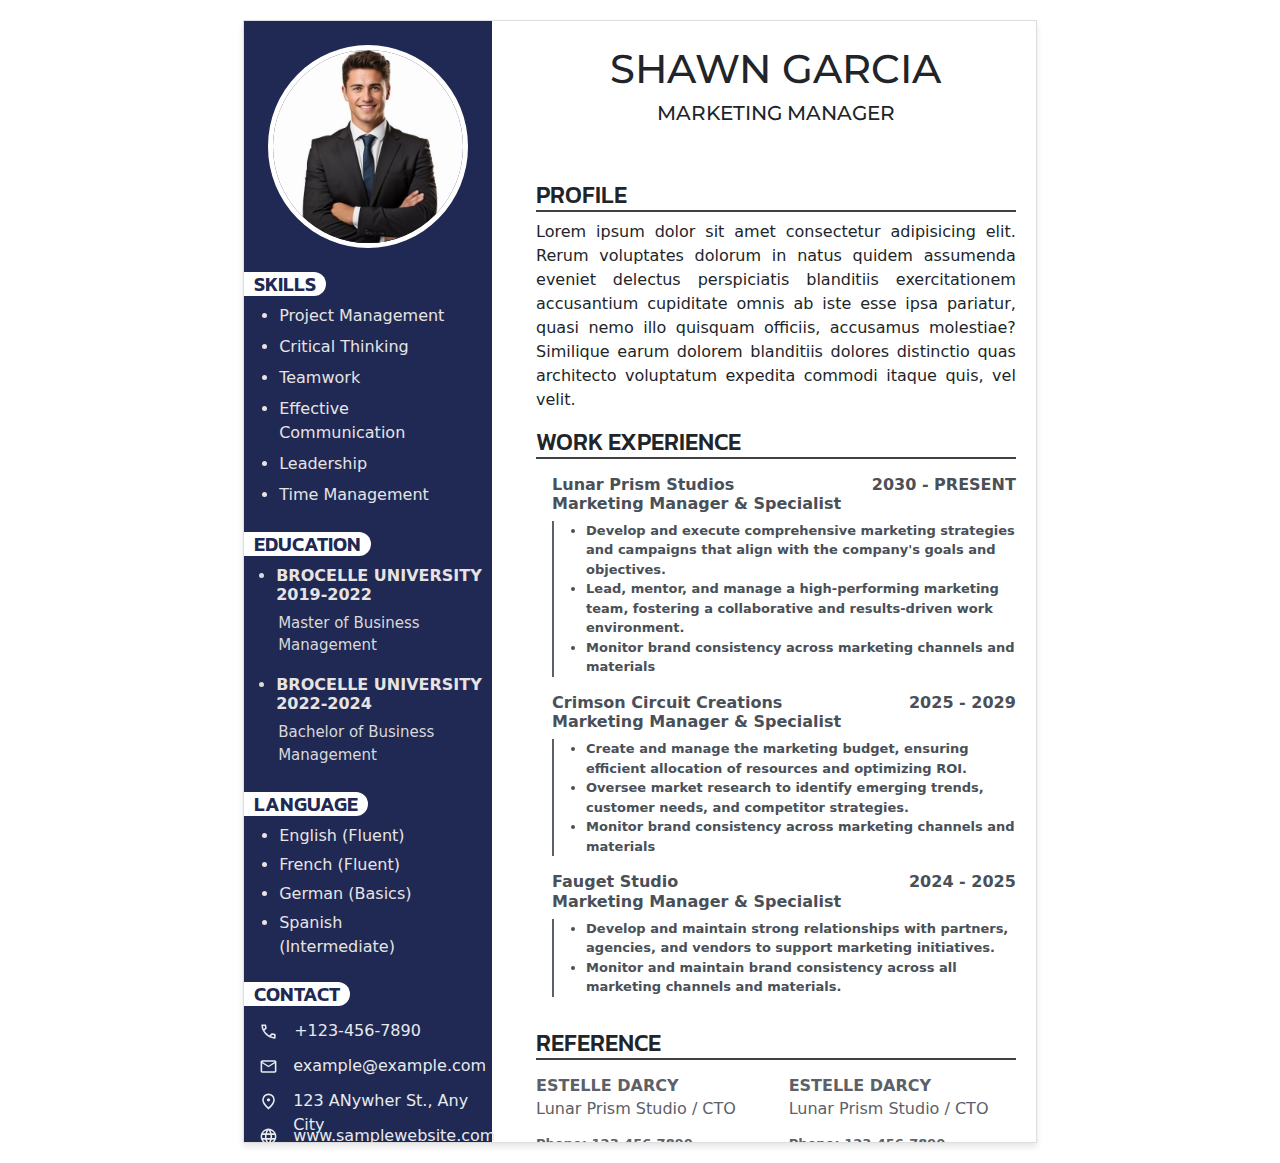
<file: index.html>
<!DOCTYPE html>
<html lang="en">
<head>
    <meta charset="UTF-8">
    <meta name="viewport" content="width=device-width, initial-scale=1.0">
    <title> 2 Document</title>
    <link rel="stylesheet" href="style.css">
    <link href="https://cdn.jsdelivr.net/npm/bootstrap@5.3.3/dist/css/bootstrap.min.css" rel="stylesheet" integrity="sha384-QWTKZyjpPEjISv5WaRU9OFeRpok6YctnYmDr5pNlyT2bRjXh0JMhjY6hW+ALEwIH" crossorigin="anonymous">
</head>
<body>
    <script src="https://cdn.jsdelivr.net/npm/bootstrap@5.3.3/dist/js/bootstrap.bundle.min.js" integrity="sha384-YvpcrYf0tY3lHB60NNkmXc5s9fDVZLESaAA55NDzOxhy9GkcIdslK1eN7N6jIeHz" crossorigin="anonymous"></script>
    <div class="content">
        <div class="a4-template">
            <div class="row h-100 d-flex">
            <div class="col-4 h-100 ">
                <div class="left-side h-100">
                    <div class="profile-image  d-flex justify-content-center rounded">
                        <img class="rounded-circle .img-fluid profile-pic m-4" src="Profiles/Photo.jpg"alt="IMG">
                    </div>
        <!-- ========== Start skills ========== -->
                    <div class="skills mb-2" >
                        <h5 class="text-nowrap ">Skills</h5>
                        <ul>
                            <li>Project Management</li>
                            <li>Critical Thinking</li>
                            <li>Teamwork</li>
                            <li>Effective Communication</li>
                            <li>Leadership</li>
                            <li>Time Management</li>
                        </ul>
                    </div>
        <!-- ========== End skills ========== -->
        <!-- ========== Start Education ========== -->
                    <div class="education mb-2">
                        <h5>Education</h5>
                          <ul>
                            <li>
                                <div class="bachelors">
                                 <h6>BROCELLE UNIVERSITY<br> 2019-2022</h6>
                                 <p>Master of Business Management</p>  
                                </div>
                                </li>
                                <li>
                                    <div class="masters">
                                        <h6>BROCELLE UNIVERSITY <br> 2022-2024</h6>
                                        <p>Bachelor of Business Management</p>
                                    </div>
                                </li>
                            </ul>
                    </div>
        <!-- ========== End Education ========== -->
                    <!-------Start Language------->
                    <div class="language mb-2">
                        <h5>LANGUAGE</h5>
                        <ul>
                            <li>English (Fluent)</li>
                            <li>French (Fluent)</li>
                            <li>German (Basics)</li>
                            <li>Spanish (Intermediate)</li>
                        </ul>
                    </div>
                    <!-------End Language------->
                    <!-------Start Contact------>
                    <div class="contact">
                        <h5>CONTACT</h5>
                        <ul>
                            <li class="d-flex">
                                <span style="width: 20px; height: 20px;">
                                    <svg xmlns="http://www.w3.org/2000/svg" height="19px" viewBox="0 -960 960 960" width="19px" fill="#e8eaed"><path d="M798-120q-125 0-247-54.5T329-329Q229-429 174.5-551T120-798q0-18 12-30t30-12h162q14 0 25 9.5t13 22.5l26 140q2 16-1 27t-11 19l-97 98q20 37 47.5 71.5T387-386q31 31 65 57.5t72 48.5l94-94q9-9 23.5-13.5T670-390l138 28q14 4 23 14.5t9 23.5v162q0 18-12 30t-30 12ZM241-600l66-66-17-94h-89q5 41 14 81t26 79Zm358 358q39 17 79.5 27t81.5 13v-88l-94-19-67 67ZM241-600Zm358 358Z"/></svg>
                                </span>
                                    <p>+123-456-7890</p>
                                
                            </li>
                            <li class="d-flex">
                                <span style="width: 20px; height: 20px;">
                                    <svg xmlns="http://www.w3.org/2000/svg" height="19px" viewBox="0 -960 960 960" width="19px" fill="#e8eaed"><path d="M160-160q-33 0-56.5-23.5T80-240v-480q0-33 23.5-56.5T160-800h640q33 0 56.5 23.5T880-720v480q0 33-23.5 56.5T800-160H160Zm320-280L160-640v400h640v-400L480-440Zm0-80 320-200H160l320 200ZM160-640v-80 480-400Z"/></svg>
                                </span>
                                <p>example@example.com</p>
                            </li>
                            <li class="d-flex">
                                <span style="width: 20px; height: 20px;">
                                    <svg xmlns="http://www.w3.org/2000/svg" height="19px" viewBox="0 -960 960 960" width="19px" fill="#e8eaed"><path d="M480-480q33 0 56.5-23.5T560-560q0-33-23.5-56.5T480-640q-33 0-56.5 23.5T400-560q0 33 23.5 56.5T480-480Zm0 294q122-112 181-203.5T720-552q0-109-69.5-178.5T480-800q-101 0-170.5 69.5T240-552q0 71 59 162.5T480-186Zm0 106Q319-217 239.5-334.5T160-552q0-150 96.5-239T480-880q127 0 223.5 89T800-552q0 100-79.5 217.5T480-80Zm0-480Z"/></svg>
                                </span>
                                <p>123 ANywher St., Any City</p>
                            </li>
                            <li class="d-flex">
                                <span style="width: 20px; height: 20px;">
                                    <svg xmlns="http://www.w3.org/2000/svg" height="19px" viewBox="0 -960 960 960" width="19px" fill="#e8eaed"><path d="M480-80q-82 0-155-31.5t-127.5-86Q143-252 111.5-325T80-480q0-83 31.5-155.5t86-127Q252-817 325-848.5T480-880q83 0 155.5 31.5t127 86q54.5 54.5 86 127T880-480q0 82-31.5 155t-86 127.5q-54.5 54.5-127 86T480-80Zm0-82q26-36 45-75t31-83H404q12 44 31 83t45 75Zm-104-16q-18-33-31.5-68.5T322-320H204q29 50 72.5 87t99.5 55Zm208 0q56-18 99.5-55t72.5-87H638q-9 38-22.5 73.5T584-178ZM170-400h136q-3-20-4.5-39.5T300-480q0-21 1.5-40.5T306-560H170q-5 20-7.5 39.5T160-480q0 21 2.5 40.5T170-400Zm216 0h188q3-20 4.5-39.5T580-480q0-21-1.5-40.5T574-560H386q-3 20-4.5 39.5T380-480q0 21 1.5 40.5T386-400Zm268 0h136q5-20 7.5-39.5T800-480q0-21-2.5-40.5T790-560H654q3 20 4.5 39.5T660-480q0 21-1.5 40.5T654-400Zm-16-240h118q-29-50-72.5-87T584-782q18 33 31.5 68.5T638-640Zm-234 0h152q-12-44-31-83t-45-75q-26 36-45 75t-31 83Zm-200 0h118q9-38 22.5-73.5T376-782q-56 18-99.5 55T204-640Z"/></svg>
                                </span>
                                <p>www.samplewebsite.com</p>
                            </li>
                        </ul>
                    </div>
                    <!-------End Contact------->
                </div>
            </div>

            <div class="col-8">
                <div class="right-side ">
                    <div class="personal-details mb-5 mt-4 d-flex  justify-content-center
                    align-items-center flex-column">
                        <h1>SHAWN GARCIA</h1>
                        <h5> MARKETING MANAGER</h5>    
                    </div>

                    <div class="profile mt-5 mb-0">
                        <h4>Profile</h4>
                        <p class="p-0 ">Lorem ipsum dolor sit amet consectetur adipisicing elit. Rerum voluptates dolorum in natus quidem assumenda eveniet delectus perspiciatis blanditiis exercitationem accusantium cupiditate omnis ab iste esse ipsa pariatur, quasi nemo illo quisquam officiis, accusamus molestiae? Similique earum dolorem blanditiis dolores distinctio quas architecto voluptatum expedita commodi itaque quis, vel velit.</p>
                    </div>

                    <div class="work-experience">
                        <h4>work experience</h4>
                        <div class="work-experience-details-box ps-3 mt-3">
                            <div class=" work-experience-details ">
                                <div class="working-area d-flex justify-content-between">
                                    <h6 class="fw-semibold text-dark-emphasis">Lunar Prism Studios <br> Marketing Manager & Specialist</h6>
                                    <h6 class="fw-semibold text-dark-emphasis">2030 - PRESENT</h6>
                                </div>
                                <div class="work-details">
                                    <ul>
                                        <li class="text-dark-emphasis">Develop and execute comprehensive marketing strategies and campaigns that align with the company's goals and objectives.</li>

                                        <li class="text-dark-emphasis">Lead, mentor, and manage a high-performing marketing team, fostering a collaborative and results-driven work environment.</li>

                                        <li class="text-dark-emphasis">Monitor brand consistency across marketing channels and materials</li>
                                    </ul>
                                </div>
                            </div>

                            <div class=" work-experience-details">
                                <div class="working-area d-flex justify-content-between">
                                    <h6 class="fw-semibold text-dark-emphasis">Crimson Circuit Creations <br> Marketing Manager & Specialist</h6>
                                    <h6 class="fw-semibold text-dark-emphasis">2025 - 2029</h6>
                                </div>
                                <div class="work-details">
                                    <ul>
                                        <li class="text-dark-emphasis">Create and manage the marketing budget, ensuring efficient allocation of resources and optimizing ROI.</li>

                                        <li class="text-dark-emphasis">Oversee market research to identify emerging trends, customer needs, and competitor strategies.
                                        </li>

                                        <li class="text-dark-emphasis">Monitor brand consistency across marketing channels and materials</li>
                                    </ul>
                                </div>
                            </div>

                            <div class=" work-experience-details">
                                <div class="working-area d-flex justify-content-between">
                                    <h6 class="fw-semibold text-dark-emphasis">Fauget Studio <br> Marketing Manager & Specialist</h6>
                                    <h6 class="fw-semibold text-dark-emphasis">2024 - 2025</h6>
                                </div>
                                <div class="work-details">
                                    <ul>
                                        <li class="text-dark-emphasis">Develop and maintain strong relationships with partners, agencies, and vendors to support marketing initiatives.</li>

                                        <li class="text-dark-emphasis"> Monitor and maintain brand consistency across all marketing channels and materials.</li>
                                    </ul>
                                </div>
                            </div>
                        </div>
                    </div>

                    <div class="reference pt-3">
                        <h4>reference</h4>
                        <div class="refernce-box d-flex justify-content-between pt-2">
                            <div class="actual-reference">
                                <h6 class="fw-semibold m-0 p-0">ESTELLE DARCY </h6>
                                <h6 class="pt-1">Lunar Prism Studio / CTO <br></h6>
                                <p class="pt-2 m-0 ">Phone: 123-456-7890 </p>
                                <p class="pt-0 m-0 "> Email: hello@examplemail.com</p>
                            </div>
                            <div class="actual-reference">
                                <h6 class="fw-semibold m-0 p-0">ESTELLE DARCY </h6>
                                <h6 class="pt-1">Lunar Prism Studio / CTO <br></h6>
                                <p class="pt-2 m-0 ">Phone: 123-456-7890 </p>
                                <p class="pt-0 m-0 "> Email: hello@examplemail.com</p>
                            </div>
                        </div>
                    </div>
                </div>
            </div>
            </div>
        </div>
    </div>
</body>
</html>
</file>
<file: style.css>
@import url('https://fonts.googleapis.com/css2?family=Montserrat:ital,wght@0,100..900;1,100..900&display=swap');
@import url('https://fonts.googleapis.com/css2?family=Kanit:ital,wght@0,100;0,200;0,300;0,400;0,500;0,600;0,700;0,800;0,900;1,100;1,200;1,300;1,400;1,500;1,600;1,700;1,800;1,900&family=Nunito:ital,wght@0,200..1000;1,200..1000&display=swap');

:root{
    --heading--:"Kanit", sans-serif;
    --body--:"Nunito", sans-serif;
}

*{
    box-sizing: border-box;
    margin: 0px;
    padding: 0px;
 
}

.a4-template {
    width: 210mm; /* A4 width in pixels at 96 DPI */
    height: 297mm; /* A4 height in pixels at 96 DPI */
    margin: 20px auto; /* Center the template */
    background: #fff;
    border: 1px solid #ddd;
    box-shadow: 0 4px 6px rgba(0, 0, 0, 0.1);
    overflow: hidden;
    box-sizing: border-box;
  }

  @media print {
    .a4-template {
      width: 210mm;
      height: 297mm;
      margin: 0;
      box-shadow: none;
      border: none;
      page-break-after: always;
    }
  }
  .left-side{
    background-color: #1f2953;
    max-height: 297mm;
  }
  .profile-image img{
    min-width: 100px;
    min-height: 100px;
    margin-top: 30px;
    border: 5px #ffff solid;   
}



.skills *{
    color: #e8e3e3;   
}

.skills h5{
    padding: 0 10px;
    font-weight: 550;
    font-family: var(--heading--);
    text-transform: uppercase;
    background: #ffff;
    border: 2px 2px 2px 0px solid #ffff;
    border-radius:0px 15px 15px 0px ;
    color:#1f2953;
    display: inline-block;
}

.skills ul{
   
    margin: 0 20px;
    padding: 0 15px;
    
}
.skills ul li{
    color: #e8e3e3;
    padding-bottom: 7px ;
    padding-top: 0;
    font-size: medium;

}

.education h5{
    margin-top: 10px;
    padding: 0 10px;
    font-weight: 550;
    font-family: var(--heading--);
    text-transform: uppercase;
    background: #ffff;
    border: 2px 2px 2px 0px solid #ffff;
    border-radius:0px 15px 15px 0px ;
    color:#1f2953;
    display: inline-block;
}
.education .bachelors{
    padding: 0px 0px;
    margin: 0;
    
}

.education .masters{
    padding: 0 0px;
    margin: 0;
}
.education ul li{
    color: #dad8d8;
}
.education h6{
    color: #e8e3e3;
    font-size: medium;
    font-weight: 600; 
      
}
.education p{
    color: #dad8d8;
    font-size: 15px;
    padding-top: 0;
    padding-left: 2px;
    margin-top:0 ;
}

.language h5{
    margin-top: 10px;
    padding: 0 10px;
    font-weight: 550;
    font-family: var(--heading--);
    text-transform: uppercase;
    background: #ffff;
    border: 2px 2px 2px 0px solid #ffff;
    border-radius:0px 15px 15px 0px ;
    color:#1f2953;
    display: inline-block;
}

.language ul{
    margin: 0 20px;
    padding: 0 15px;
}

.language ul li{
    color: #e8e3e3;
    padding-bottom: 5px ;
    padding-top: 0;
    font-size: medium;
}

.contact h5{
    margin-top: 10px;
    padding: 0 10px;
    font-weight: 550;
    text-transform: uppercase;
    color: #e8e3e3;
    background: #ffff;
    border: 2px 2px 2px 0px solid #ffff;
    color:#1f2953;
    border-radius:0px 15px 15px 0px ;
    display: inline-block;
    font-family: var(--heading--);
}

.contact ul{
    padding: 0 15px;
    padding-top: 5px;
    
}
.contact ul li {
    list-style: none;
    color: #e8eaed;
    height: 35px;
}

.contact ul li span{
    margin-right: 15px;
}

.contact ul li p{
    margin-bottom: 0;
}

/*--------Right Side-------------*/
.right-side{
    margin: 20px;
}
.personal-details{
    font-family: "Montserrat", sans-serif;
    font-optical-sizing: auto;
    font-weight: 900;
}

.profile p{
    text-align: justify;
}

.work-details ul{
    border-left:2px solid #5b6168 ;
}
.work-details ul li{
    font-size: small;
    font-weight: 550;
    
}

h4{
    border-bottom:2px solid #414040;
    font-family: var(--heading--);
    color: #414040;
    text-transform: uppercase;
}


.actual-reference{
    font-size: small;
    font-weight: 550;
    color: #5b6168;
}
</file>
